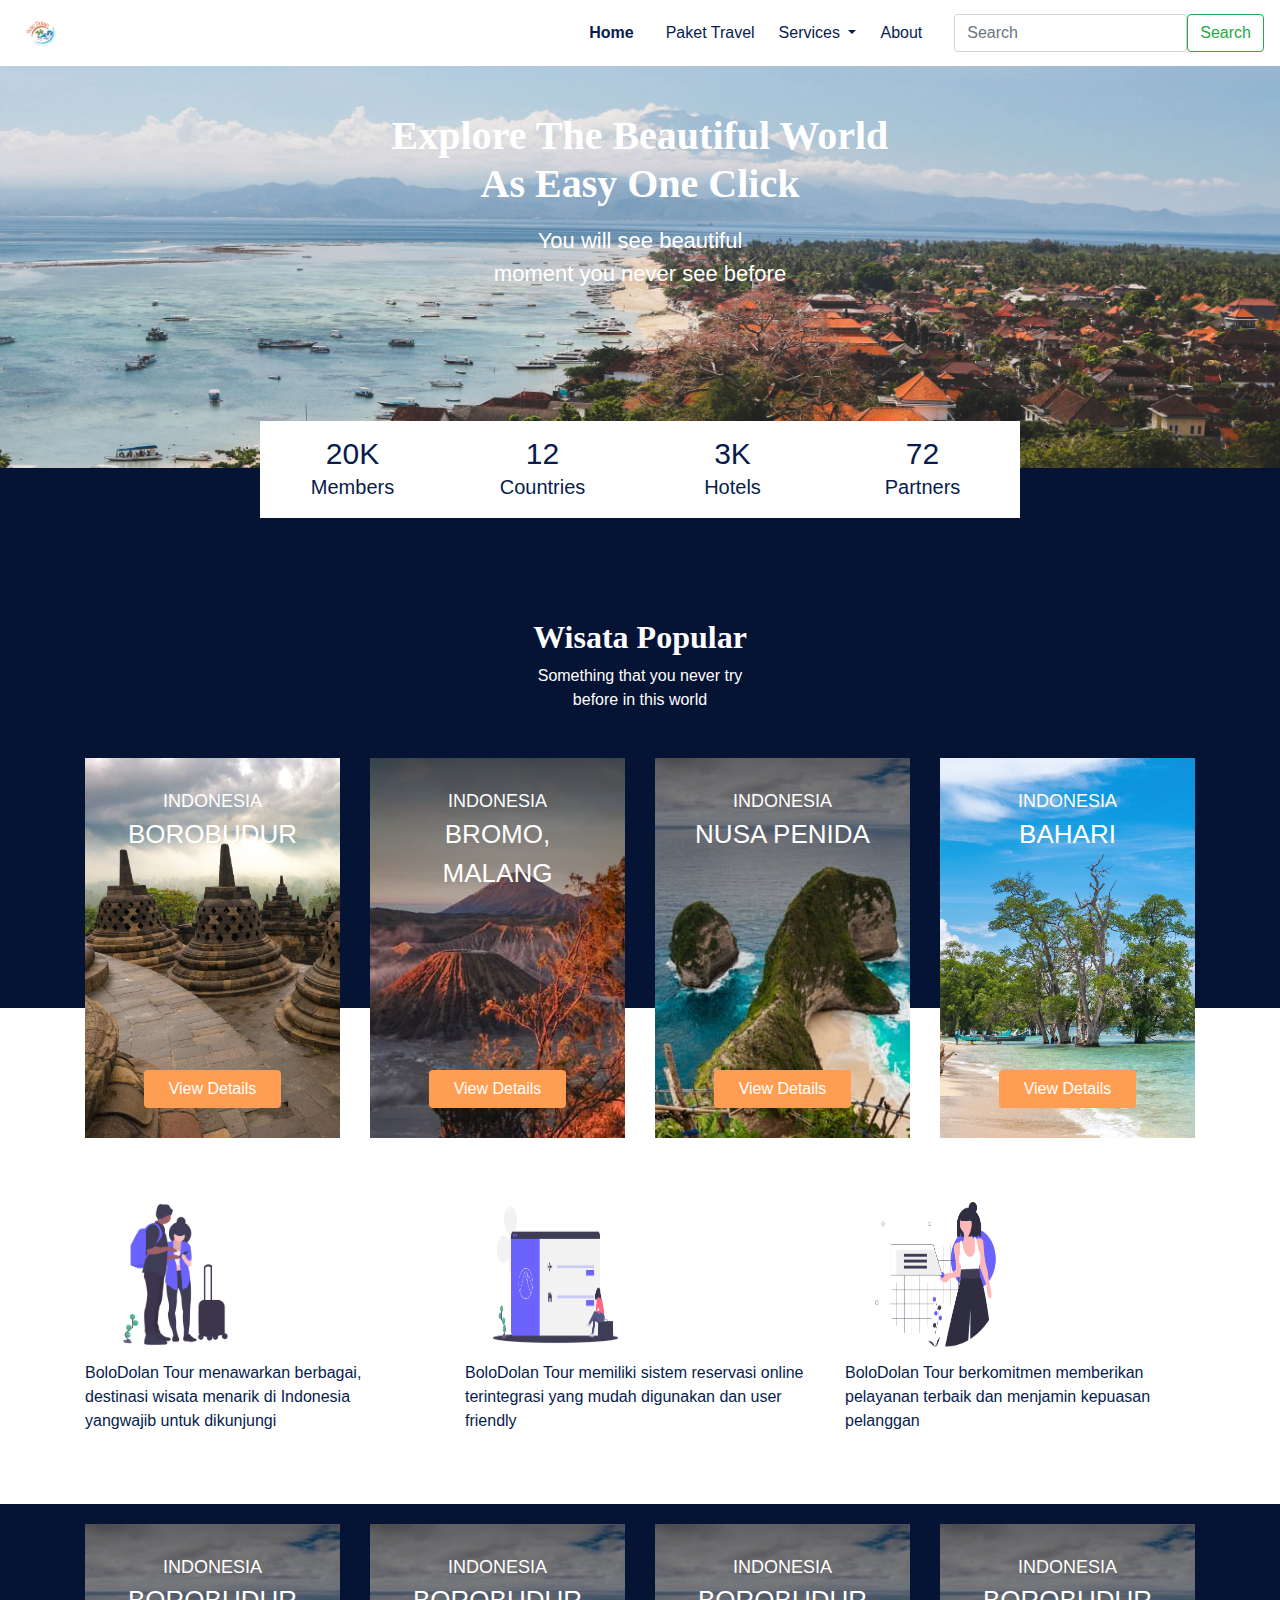
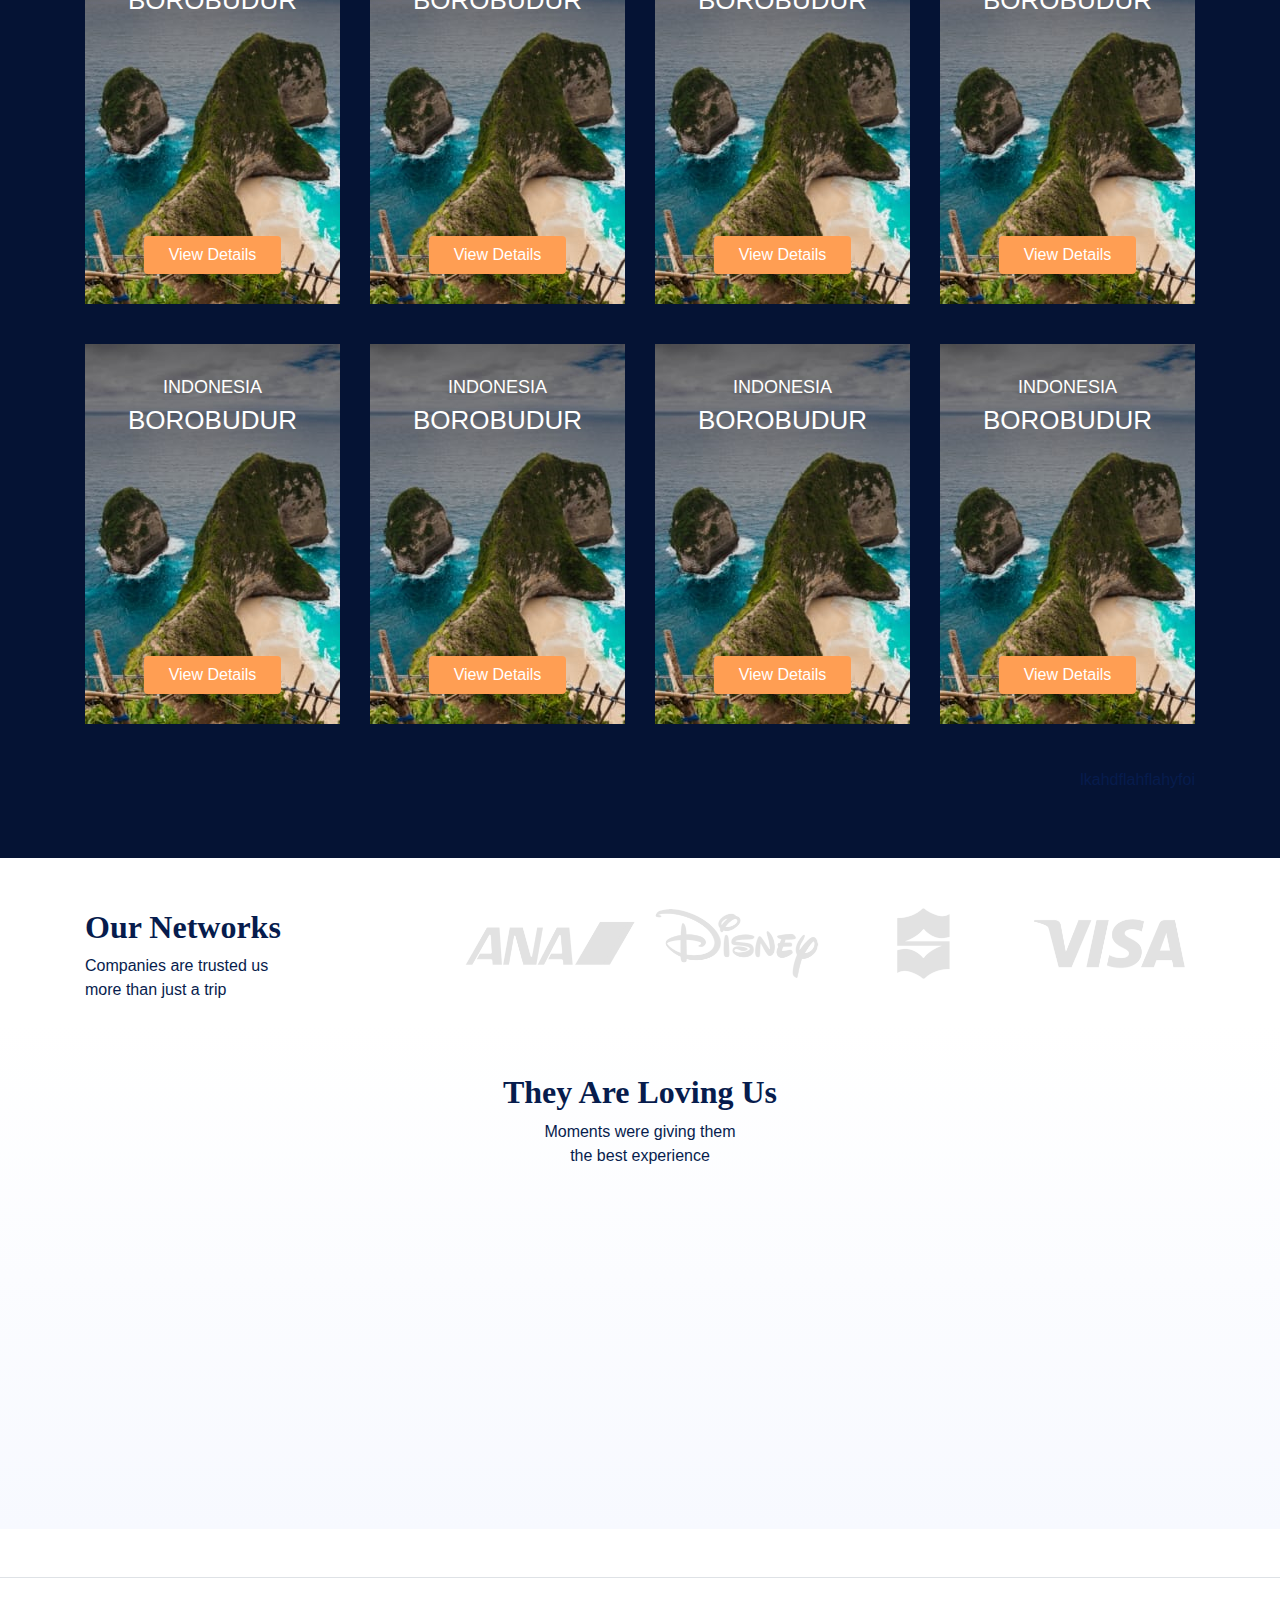
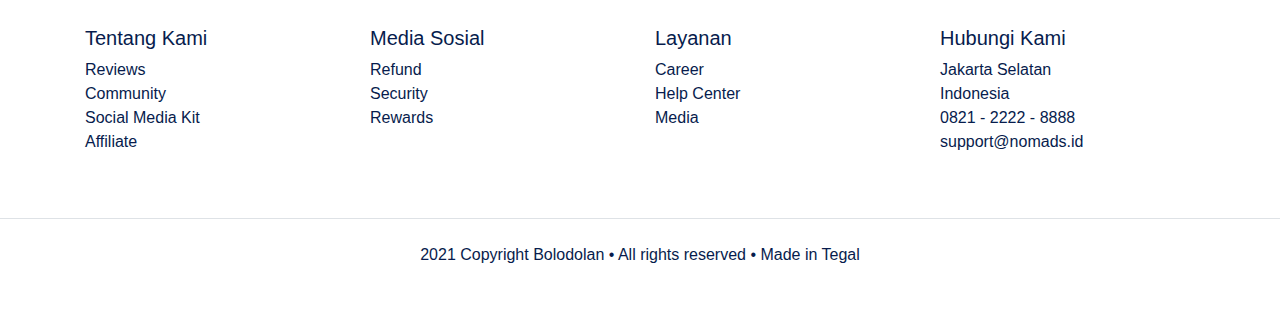
<file: index.html>
<!doctype html>
<html lang="en">

<head>
  <!-- Required meta tags -->
  <meta charset="utf-8">
  <meta name="viewport" content="width=device-width, initial-scale=1">

  <!-- Bootstrap CSS -->
  <link rel="stylesheet" href="assets/css/bootstrap.css">
  <link rel="stylesheet" href="assets/css/all.css">
  <link rel="preconnect" href="https://fonts.gstatic.com">
  <link
    href="https://fonts.googleapis.com/css2?family=Lora:wght@400;600;700&family=Montserrat:ital,wght@0,200;0,300;0,600;1,600&display=swap"
    rel="stylesheet">
  <link rel="stylesheet" href="assets/css/style.css">
  <title>Bolodolan</title>
</head>

<body>
  <!-- Awal navbar -->
  <div class="container">
    <nav class="navbar navbar-expand-lg navbar-light bg-white fixed-top">
      <a class="navbar-brand" href="index.html">
        <img src="assets/images/heri.png" alt="" />
      </a>
      <button class="navbar-toggler navbar-toggler-right" type="button" data-toggle="collapse" data-target="#navb">
        <span class="navbar-toggler-icon"></span>
      </button>

      <!-- Menu -->
      <div class="collapse navbar-collapse" id="navb">
        <ul class="navbar-nav ml-auto mr-3">
          <li class="nav-item mx-md-2">
            <a class="nav-link active" href="#">Home</a>
          </li>
          <li class="nav-item mx-md-2">
            <a class="nav-link" href="#">Paket Travel</a>
          </li>
          <li class="nav-item dropdown">
            <a class="nav-link dropdown-toggle" href="#" id="navbardrop" data-toggle="dropdown">
              Services
            </a>
            <div class="dropdown-menu">
              <a class="dropdown-item" href="tours.html">Tours</a>
              <a class="dropdown-item" href="gallery.html">Gallery</a>
              <a class="dropdown-item" href="opentrips.html">OpenTrip</a>
            </div>
          </li>
          <li class="nav-item mx-md-2">
            <a class="nav-link" href="about.html">About</a>
          </li>
        </ul>
        <form class="d-flex">
          <input class="form-control me-2" type="search" placeholder="Search" aria-label="Search">
          <button class="btn btn-outline-success" type="submit">Search</button>
        </form>
      </div>
  </div>
  </nav>
  </div>
  <!-- Akhir Naavbar -->

  <!-- Awal Header -->
  <header class="header text-center">
    <div class="container img-fluid">
    </div>
    <h1>
      Explore The Beautiful World
      <br />
      As Easy One Click
    </h1>
    <p class="mt-3">
      You will see beautiful
      <br />
      moment you never see before
    </p>
    </div>
  </header>
  <!-- Akhir Header -->

  <!-- Awal Hero -->
  <div class="container">
    <section class="section-stats row justify-content-center" id="stats">
      <div class="col-3 col-md-2 stats-detail">
        <h2 class="text-center">20K</h2>
        <p class="text-center">Members</p>
      </div>
      <div class="col-3 col-md-2 stats-detail">
        <h2 class="text-center">12</h2>
        <p class="text-center">Countries</p>
      </div>
      <div class="col-3 col-md-2 stats-detail">
        <h2 class="text-center">3K</h2>
        <p class="text-center">Hotels</p>
      </div>
      <div class="col-3 col-md-2 stats-detail">
        <h2 class="text-center">72</h2>
        <p class="text-center">Partners</p>
      </div>
    </section>
  </div>
  <section class="section-popular" id="popular">
    <div class="container">
      <div class="row">
        <div class="col text-center section-popular-heading">
          <h2>Wisata Popular</h2>
          <p>
            Something that you never try
            <br />
            before in this world
          </p>
        </div>
      </div>
    </div>
  </section>
  <section class="section-popular-content" id="popularContent">
    <div class="container">
      <div class="section-popular-travel row justify-content-center">
        <div class="col-sm-6 col-md-4 col-lg-3">
          <div class="card-travel text-center d-flex flex-column"
            style="background-image: url('assets/images/boro1.jpg');">
            <div class="travel-country">INDONESIA</div>
            <div class="travel-location">BOROBUDUR</div>
            <div class="travel-button mt-auto">
              <a href="details.html" class="btn btn-travel-details px-4">
                View Details
              </a>
            </div>
          </div>
        </div>
        <div class="col-sm-6 col-md-4 col-lg-3">
          <div class="card-travel text-center d-flex flex-column"
            style="background-image: url('assets/images/travel-2.jpg');">
            <div class="travel-country">INDONESIA</div>
            <div class="travel-location">BROMO, MALANG</div>
            <div class="travel-button mt-auto">
              <a href="details.html" class="btn btn-travel-details px-4">
                View Details
              </a>
            </div>
          </div>
        </div>
        <div class="col-sm-6 col-md-4 col-lg-3">
          <div class="card-travel text-center d-flex flex-column"
            style="background-image: url('assets/images/travel-3.jpg');">
            <div class="travel-country">INDONESIA</div>
            <div class="travel-location">NUSA PENIDA</div>
            <div class="travel-button mt-auto">
              <a href="details.html" class="btn btn-travel-details px-4">
                View Details
              </a>
            </div>
          </div>
        </div>
        <div class="col-sm-6 col-md-4 col-lg-3">
          <div class="card-travel text-center d-flex flex-column"
            style="background-image: url('assets/images/sanga.jpg');">
            <div class="travel-country">INDONESIA</div>
            <div class="travel-location">BAHARI</div>
            <div class="travel-button mt-auto">
              <a href="details.html" class="btn btn-travel-details px-4">
                View Details
              </a>
            </div>
          </div>
        </div>
      </div>
    </div>
  </section>
  <!-- Akhir Hero -->

  <!-- Awal Content -->
  <section class="section-content" id="networks">
    <div class="container">
      <div class="row justify-content-center">
        <div class="col-md-4">
          <div class="col-md-3">
            <img src="assets/images/ilustrasi/undraw_travelers_qlt1.png" alt="">
          </div>
          <p class="text-left text-sm-left">BoloDolan Tour menawarkan berbagai,<br>
            destinasi wisata menarik di Indonesia <br>
            yangwajib untuk dikunjungi</p>
        </div>

        <div class="col-md-4">
          <div class="col-md-3">
            <img src="assets/images/ilustrasi/boking.png" alt="">
          </div>
          <p class="text-left text-sm-left">BoloDolan Tour memiliki sistem
            reservasi online terintegrasi yang
            mudah digunakan dan user friendly</p>
        </div>

        <div class="col-md-4">
          <div class="col-md-3">
            <img src=" assets/images/ilustrasi/services.png" alt="">
          </div>
          <p class="text-left text-sm-left">
            BoloDolan Tour berkomitmen memberikan
            pelayanan terbaik dan menjamin
            kepuasan pelanggan</p>
        </div>

      </div>
    </div>
  </section>



  <!-- Akhir Content -->

  <!-- Awal Pilihan -->
  <section class="section-pilihan id=" popularContent">
    <div class="container">
      <div class="section-pilihan-bolo row justify-content-center">
        <div class="col-sm-6 col-md-4 col-lg-3">
          <div class="card-bolo text-center d-flex flex-column"
            style="background-image: url('assets/images/travel-3.jpg');">
            <div class="travel-country">INDONESIA</div>
            <div class="travel-location">BOROBUDUR</div>
            <div class="travel-button mt-auto">
              <a href="details.html" class="btn btn-travel-details px-4">
                View Details
              </a>
            </div>
          </div>
        </div>

        <div class="col-sm-6 col-md-4 col-lg-3">
          <div class="card-bolo text-center d-flex flex-column"
            style="background-image: url('assets/images/travel-3.jpg');">
            <div class="travel-country">INDONESIA</div>
            <div class="travel-location">BOROBUDUR</div>
            <div class="travel-button mt-auto">
              <a href="details.html" class="btn btn-travel-details px-4">
                View Details
              </a>
            </div>
          </div>
        </div>

        <div class="col-sm-6 col-md-4 col-lg-3">
          <div class="card-bolo text-center d-flex flex-column"
            style="background-image: url('assets/images/travel-3.jpg');">
            <div class="travel-country">INDONESIA</div>
            <div class="travel-location">BOROBUDUR</div>
            <div class="travel-button mt-auto">
              <a href="details.html" class="btn btn-travel-details px-4">
                View Details
              </a>
            </div>
          </div>
        </div>

        <div class="col-sm-6 col-md-4 col-lg-3">
          <div class="card-bolo text-center d-flex flex-column"
            style="background-image: url('assets/images/travel-3.jpg');">
            <div class="travel-country">INDONESIA</div>
            <div class="travel-location">BOROBUDUR</div>
            <div class="travel-button mt-auto">
              <a href="details.html" class="btn btn-travel-details px-4">
                View Details
              </a>
            </div>
          </div>
        </div>

        <div class="col-sm-6 col-md-4 col-lg-3">
          <div class="card-bolo text-center d-flex flex-column"
            style="background-image: url('assets/images/travel-3.jpg');">
            <div class="travel-country">INDONESIA</div>
            <div class="travel-location">BOROBUDUR</div>
            <div class="travel-button mt-auto">
              <a href="details.html" class="btn btn-travel-details px-4">
                View Details
              </a>
            </div>
          </div>
        </div>

        <div class="col-sm-6 col-md-4 col-lg-3">
          <div class="card-bolo text-center d-flex flex-column"
            style="background-image: url('assets/images/travel-3.jpg');">
            <div class="travel-country">INDONESIA</div>
            <div class="travel-location">BOROBUDUR</div>
            <div class="travel-button mt-auto">
              <a href="details.html" class="btn btn-travel-details px-4">
                View Details
              </a>
            </div>
          </div>
        </div>

        <div class="col-sm-6 col-md-4 col-lg-3">
          <div class="card-bolo text-center d-flex flex-column"
            style="background-image: url('assets/images/travel-3.jpg');">
            <div class="travel-country">INDONESIA</div>
            <div class="travel-location">BOROBUDUR</div>
            <div class="travel-button mt-auto">
              <a href="details.html" class="btn btn-travel-details px-4">
                View Details
              </a>
            </div>
          </div>
        </div>

        <div class="col-sm-6 col-md-4 col-lg-3">
          <div class="card-bolo text-center d-flex flex-column"
            style="background-image: url('assets/images/travel-3.jpg');">
            <div class="travel-country">INDONESIA</div>
            <div class="travel-location">BOROBUDUR</div>
            <div class="travel-button mt-auto">
              <a href="details.html" class="btn btn-travel-details px-4">
                View Details
              </a>
            </div>
          </div>
        </div>
      </div>
      <div class="text-right"> <br>
        <p>lkahdflahflahyfoi</p>
      </div>
    </div>
    </div>
  </section>

  <!-- Akhir Pilihan -->

  <!-- Hero Bawah awal -->
  <section class="section-networks" id="networks">
    <div class="container">
      <div class="row">
        <div class="col-md-4">
          <h2>Our Networks</h2>
          <p>
            Companies are trusted us
            <br />
            more than just a trip
          </p>
        </div>
        <div class="col-md-8 text-center">
          <img src="assets/images/partner@2x.png" class="img-patner" />
        </div>
      </div>
    </div>
  </section>
  <section class="section-testimonials-heading" id="testimonialsHeading">
    <div class="container">
      <div class="row">
        <div class="col text-center">
          <h2>They Are Loving Us</h2>
          <p>
            Moments were giving them
            <br />
            the best experience
          </p>
        </div>
      </div>
    </div>
  </section>
  <!-- Hero Bawah Akhir -->

  <!-- Awalan Footer -->
  <footer class="section-footer mt-5 mb-4 border-top">
    <div class="container pt-5 pb-5">
      <div class="row justify-content-center">
        <div class="col-12">
          <div class="row">
            <div class="col-12">
              <div class="row">
                <div class="col-12 col-lg-3">
                  <h5>Tentang Kami</h5>
                  <ul class="list-unstyled">
                    <li>
                      <a href="#">Reviews</a>
                    </li>
                    <li>
                      <a href="#">Community</a>
                    </li>
                    <li>
                      <a href="#">Social Media Kit</a>
                    </li>
                    <li>
                      <a href="#">Affiliate</a>
                    </li>
                  </ul>
                </div>
                <div class="col-12 col-lg-3">
                  <h5>Media Sosial</h5>
                  <ul class="list-unstyled">
                    <li><a href="#">Refund</a></li>
                    <li><a href="#">Security</a></li>
                    <li><a href="#">Rewards</a></li>
                  </ul>
                </div>
                <div class="col-12 col-lg-3">
                  <h5>Layanan</h5>
                  <ul class="list-unstyled">
                    <li><a href="#">Career</a></li>
                    <li><a href="#">Help Center</a></li>
                    <li><a href="#">Media</a></li>
                  </ul>
                </div>
                <div class="col-12 col-lg-3">
                  <h5>Hubungi Kami</h5>
                  <ul class="list-unstyled">
                    <li>Jakarta Selatan</li>
                    <li>Indonesia</li>
                    <li>0821 - 2222 - 8888</li>
                    <li>support@nomads.id</li>
                  </ul>
                </div>
              </div>
            </div>
          </div>
        </div>
      </div>
    </div>
    <div class="container-fluid">
      <div class="row border-top justify-content-center align-items-center pt-4">
        <div class="col-auto text-gray-500 font-weight-light">
          2021 Copyright Bolodolan • All rights reserved • Made in Tegal
        </div>
      </div>
    </div>
  </footer>
  <!--Akhiran Footer -->


  <script src="assets/js/jquery-3.5.1.min.js"></script>
  <script src="assets/js/popper.min.js"></script>
  <script src="assets/js/bootstrap.js"></script>
  <script src="assets/js/all.js"></script>
</body>

</html>
</file>
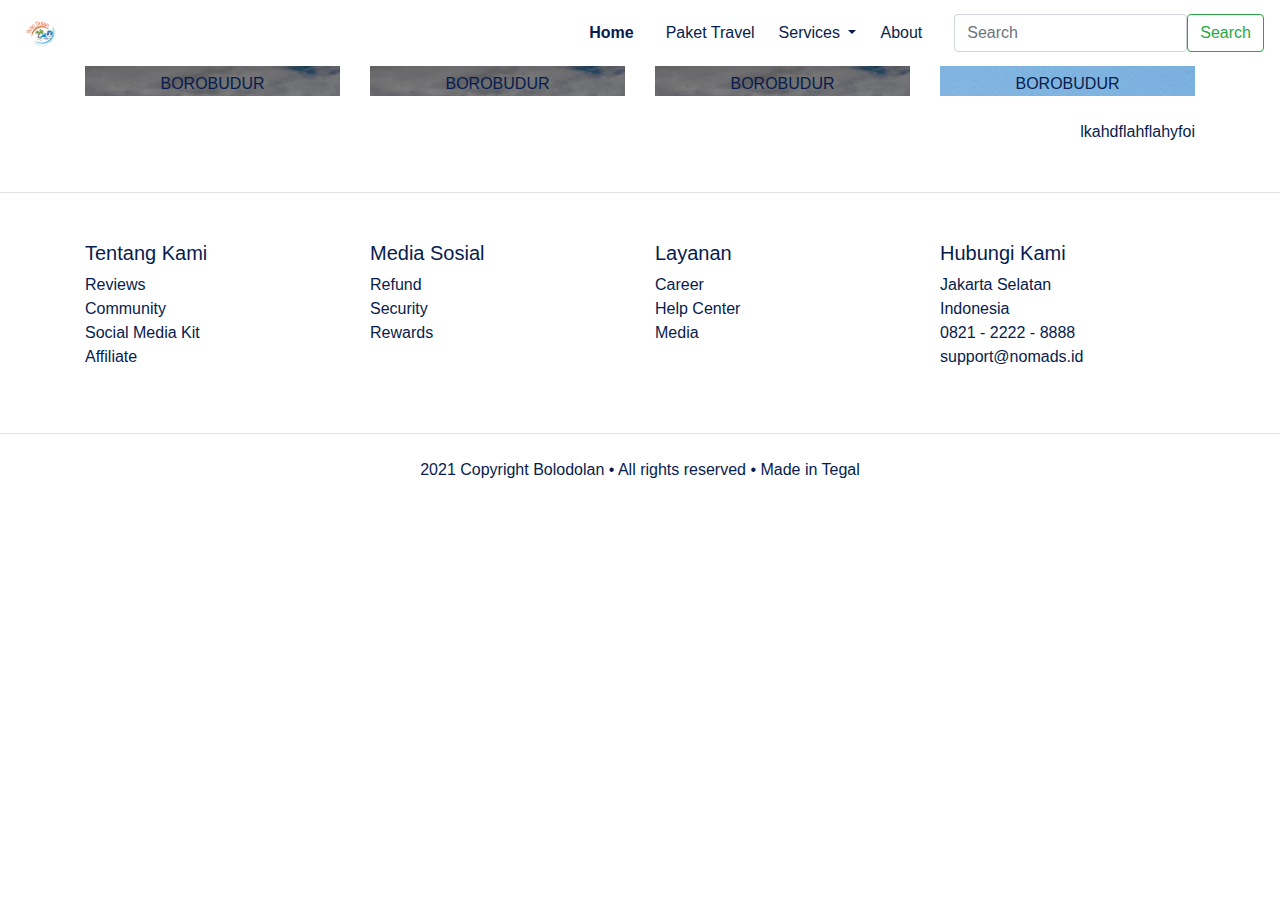
<file: gallery.html>
<!DOCTYPE html>
<html lang="en">

<head>
  <meta charset="UTF-8">
  <meta name="viewport" content="width=device-width, initial-scale=1.0">
  <title>Gallery</title>
  <link rel="stylesheet" href="assets/css/bootstrap.css">
  <link rel="stylesheet" href="assets/css/all.css">
  <link rel="preconnect" href="https://fonts.gstatic.com">
  <link
    href="https://fonts.googleapis.com/css2?family=Lora:wght@400;600;700&family=Montserrat:ital,wght@0,200;0,300;0,600;1,600&display=swap"
    rel="stylesheet">
  <link rel="stylesheet" href="assets/css/style.css">
</head>

<body>
  <!-- Awal navbar -->
  <div class="container">
    <nav class="navbar navbar-expand-lg navbar-light bg-white fixed-top">
      <a class="navbar-brand" href="index.html">
        <img src="assets/images/heri.png" alt="" />
      </a>
      <button class="navbar-toggler navbar-toggler-right" type="button" data-toggle="collapse" data-target="#navb">
        <span class="navbar-toggler-icon"></span>
      </button>

      <!-- Menu -->
      <div class="collapse navbar-collapse" id="navb">
        <ul class="navbar-nav ml-auto mr-3">
          <li class="nav-item mx-md-2">
            <a class="nav-link active" href="index.html">Home</a>
          </li>
          <li class="nav-item mx-md-2">
            <a class="nav-link" href="paket.html">Paket Travel</a>
          </li>
          <li class="nav-item dropdown">
            <a class="nav-link dropdown-toggle" href="#" id="navbardrop" data-toggle="dropdown">
              Services
            </a>
            <div class="dropdown-menu">
              <a class="dropdown-item" href="tours.html">Tours</a>
              <a class="dropdown-item" href="gallery.html">Gallery</a>
              <a class="dropdown-item" href="opentrips.html">OpenTrip</a>
            </div>
          </li>
          <li class="nav-item mx-md-2">
            <a class="nav-link" href="about.html">About</a>
          </li>
        </ul>
        <form class="d-flex">
          <input class="form-control me-2" type="search" placeholder="Search" aria-label="Search">
          <button class="btn btn-outline-success" type="submit">Search</button>
        </form>
      </div>
  </div>
  </nav>
  </div>
  <!-- Akhir Naavbar -->

  <!-- Awal Gallery -->
  <main>
    <section class="testimoni">
      <div class="container">
        <div class="section-pilihan-bolo row justify-content-center">
          <div class="col-sm-6 col-md-4 col-lg-3">
            <div class="card-bolo text-center d-flex flex-column"
              style="background-image: url('assets/images/travel-3.jpg');">
              <div class="travel-country">INDONESIA</div>
              <div class="travel-location">BOROBUDUR</div>
              <!-- <div class="travel-button mt-auto">
                <a href="details.html" class="btn btn-travel-details px-4">
                  View Details
                </a>
              </div> -->
            </div>
          </div>

          <div class="col-sm-6 col-md-4 col-lg-3">
            <div class="card-bolo text-center d-flex flex-column"
              style="background-image: url('assets/images/travel-3.jpg');">
              <div class="travel-country">INDONESIA</div>
              <div class="travel-location">BOROBUDUR</div>
              <!-- <div class="travel-button mt-auto">
                <a href="details.html" class="btn btn-travel-details px-4">
                  View Details
                </a>
              </div> -->
            </div>
          </div>

          <div class="col-sm-6 col-md-4 col-lg-3">
            <div class="card-bolo text-center d-flex flex-column"
              style="background-image: url('assets/images/travel-3.jpg');">
              <div class="travel-country">INDONESIA</div>
              <div class="travel-location">BOROBUDUR</div>
              <!-- <div class="travel-button mt-auto">
                <a href="details.html" class="btn btn-travel-details px-4">
                  View Details
                </a>
              </div> -->
            </div>
          </div>

          <div class="col-sm-6 col-md-4 col-lg-3">
            <div class="card-bolo text-center d-flex flex-column"
              style="background-image: url('assets/images/travel-3.jpg');">
              <div class="travel-country">INDONESIA</div>
              <div class="travel-location">BOROBUDUR</div>
              <!-- <div class="travel-button mt-auto">
                <a href="details.html" class="btn btn-travel-details px-4">
                  View Details
                </a>
              </div> -->
            </div>
          </div>

          <div class="col-sm-6 col-md-4 col-lg-3">
            <div class="card-bolo text-center d-flex flex-column"
              style="background-image: url('assets/images/travel-3.jpg');">
              <div class="travel-country">INDONESIA</div>
              <div class="travel-location">BOROBUDUR</div>
              <!-- <div class="travel-button mt-auto">
                <a href="details.html" class="btn btn-travel-details px-4">
                  View Details
                </a>
              </div> -->
            </div>
          </div>

          <div class="col-sm-6 col-md-4 col-lg-3">
            <div class="card-bolo text-center d-flex flex-column"
              style="background-image: url('assets/images/travel-3.jpg');">
              <div class="travel-country">INDONESIA</div>
              <div class="travel-location">BOROBUDUR</div>
              <!-- <div class="travel-button mt-auto">
                <a href="details.html" class="btn btn-travel-details px-4">
                  View Details
                </a>
              </div> -->
            </div>
          </div>

          <div class="col-sm-6 col-md-4 col-lg-3">
            <div class="card-bolo text-center d-flex flex-column"
              style="background-image: url('assets/images/travel-3.jpg');">
              <div class="travel-country">INDONESIA</div>
              <div class="travel-location">BOROBUDUR</div>
              <!-- <div class="travel-button mt-auto">
                <a href="details.html" class="btn btn-travel-details px-4">
                  View Details
                </a>
              </div> -->
            </div>
          </div>

          <div class="col-sm-6 col-md-4 col-lg-3">
            <div class="card-bolo text-center d-flex flex-column"
              style="background-image: url('assets/images/dua.jpg');">
              <div class="travel-country">INDONESIA</div>
              <div class="travel-location">BOROBUDUR</div>
              <!-- <div class="travel-button mt-auto">
                <a href="details.html" class="btn btn-travel-details px-4">
                  View Details
                </a>
              </div> -->
            </div>
          </div>
        </div>
        <div class="text-right"> <br>
          <p>lkahdflahflahyfoi</p>
        </div>
      </div>
      </div>
    </section>
  </main>
  <!-- Akhir Gallery -->

  <!-- Awalan Footer -->
  <footer class="section-footer mt-5 mb-4 border-top">
    <div class="container pt-5 pb-5">
      <div class="row justify-content-center">
        <div class="col-12">
          <div class="row">
            <div class="col-12">
              <div class="row">
                <div class="col-12 col-lg-3">
                  <h5>Tentang Kami</h5>
                  <ul class="list-unstyled">
                    <li>
                      <a href="#">Reviews</a>
                    </li>
                    <li>
                      <a href="#">Community</a>
                    </li>
                    <li>
                      <a href="#">Social Media Kit</a>
                    </li>
                    <li>
                      <a href="#">Affiliate</a>
                    </li>
                  </ul>
                </div>
                <div class="col-12 col-lg-3">
                  <h5>Media Sosial</h5>
                  <ul class="list-unstyled">
                    <li><a href="#">Refund</a></li>
                    <li><a href="#">Security</a></li>
                    <li><a href="#">Rewards</a></li>
                  </ul>
                </div>
                <div class="col-12 col-lg-3">
                  <h5>Layanan</h5>
                  <ul class="list-unstyled">
                    <li><a href="#">Career</a></li>
                    <li><a href="#">Help Center</a></li>
                    <li><a href="#">Media</a></li>
                  </ul>
                </div>
                <div class="col-12 col-lg-3">
                  <h5>Hubungi Kami</h5>
                  <ul class="list-unstyled">
                    <li>Jakarta Selatan</li>
                    <li>Indonesia</li>
                    <li>0821 - 2222 - 8888</li>
                    <li>support@nomads.id</li>
                  </ul>
                </div>
              </div>
            </div>
          </div>
        </div>
      </div>
    </div>
    <div class="container-fluid">
      <div class="row border-top justify-content-center align-items-center pt-4">
        <div class="col-auto text-gray-500 font-weight-light">
          2021 Copyright Bolodolan • All rights reserved • Made in Tegal
        </div>
      </div>
    </div>
  </footer>
  <!--Akhiran Footer -->

  <script src="assets/js/jquery-3.5.1.min.js"></script>
  <script src="assets/js/popper.min.js"></script>
  <script src="assets/js/bootstrap.js"></script>
  <script src="assets/js/all.js"></script>

</body>

</html>
</file>
<file: assets/css/style.css>
body {
  background-color: #fff;
  font-family: 'Assistant', sans-serif;
  color: #071C4D;
}

.navbar-brand img {
  max-height: 40px;
}

.btn-navbar-right {
  margin-top: -10px !important;
  margin-bottom: -8px !important;
  margin-right: -18px !important;
  height: 70px;
  border-radius: 0;
}

.navbar-light .navbar-nav .nav-link {
  color: #071C4D;
}

.navbar-light .navbar-nav .nav-link.active {
  font-weight: bold;
  color: #071C4D !important;
}

.btn-login {
  background-color: #071C4D;
  color: #fff;
}

.btn-login:hover {
  color: #fff;
}

header {
  margin-top: -68px;
  padding: 180px 0 165px;
  background-image: url("../images/jermy.jpg");
  background-size: cover;
}

header h1,
header p {
  color: #fff;
}

header h1 {
  font-family: 'Playfair Display', serif;
  font-weight: bold;
}

header p {
  font-size: 22px;
}

header .btn-get-started {
  background-color: #FF9E53;
  color: #fff;
}

header .btn-get-started:hover {
  color: #fff;
}

.section-stats {
  margin-top: -50px;
}

.section-stats .stats-detail {
  padding-top: 15px;
  background: #fff;
  padding-left: 10px;
}

.section-stats h2 {
  font-size: 30px;
  margin-bottom: 0;
}

.section-stats p {
  font-size: 20px;
  font-weight: lighter;
}

.section-popular {
  min-height: 540px;
  background: #051334;
  margin-top: -50px;
  margin-bottom: -250px;

  /* min-height: 540px;
  background: #051334;
  margin-top: 450px;
  margin-bottom: 250px;
  padding-bottom: 50px; */
}

.section-popular .section-popular-heading {
  margin-top: 150px;
}

.section-popular .section-popular-heading h2,
.section-popular .section-popular-heading p {
  color: #fff;
}

.section-popular .section-popular-heading h2 {
  font-family: 'Playfair Display', serif;
  font-weight: bold;
}

/* hero pilihan */
.section-popular-content .section-popular-travel .card-travel {
  min-height: 380px;
  background: #fff;
  color: #fff;
  padding: 30px;
  background-size: cover;
  margin-bottom: 20px;
}

.section-popular-content .section-popular-travel .card-travel .travel-country {
  font-size: 18px;
  color: #fff;
}

.section-popular-content .section-popular-travel .card-travel .travel-location {
  font-size: 26px;
  color: #fff;
}

.section-popular-content .section-popular-travel .card-travel .travel-button .btn-travel-details {
  background-color: #FF9E53;
  color: #fff;
}

.section-popular-content .section-popular-travel .card-travel .travel-button .btn-travel-details:hover {
  color: #fff;
}

/* akhir Hero Pilihan */



.section-testimonials-heading {
  background: -webkit-gradient(linear, left top, left bottom, from(#fff), to(#f7f9ff));
  background: linear-gradient(#fff 0%, #f7f9ff 100%);
  padding-top: 50px;
  min-height: 506px;
}

.section-testimonials-heading h2 {
  font-family: 'Playfair Display', serif;
  font-weight: bold;
}

.section-testimonials-content {
  margin-top: -300px;
  padding-bottom: 50px;
}

.section-testimonials-content .card-testimonial {
  padding: 40px 20px 10px;
  border-radius: 11px;
  margin-bottom: 20px;
}

.section-testimonials-content .card-testimonial .testimonial-content {
  min-height: 380px;
}

.section-testimonials-content .card-testimonial h3 {
  font-size: 22px;
}

.section-testimonials-content .card-testimonial .testimonials {
  font-size: 26px;
  text-align: center;
  color: #6e6e6e;
  font-weight: 200;
}

.section-testimonials-content .card-testimonial .trip-to {
  font-weight: normal;
  font-size: 22px;
  color: #6e6e6e;
}

.section-testimonials-content .card-testimonial hr {
  margin-left: -20px;
  margin-right: -20px;
}

.section-testimonials-content .btn-get-started {
  background-color: #FF9E53;
  color: #fff;
}

.section-testimonials-content .btn-get-started:hover {
  color: #fff;
}

.section-testimonials-content .btn-need-help {
  background-color: #F2F2F2;
  color: #C3C3C3;
}

.section-testimonials-content .btn-need-help:hover {
  color: #C3C3C3;
}

.section-footer a {
  color: #071c4d;
}

.section-details-header {
  min-height: 310px;
  background: #e4e6eb;
  margin-top: -68px;
}

.section-details-content {
  margin-top: -210px;
  min-height: 100vh;
}

.section-details-content .breadcrumb {
  background-color: transparent;
  padding: 0;
  margin-bottom: 30px;
}

.section-details-content .breadcrumb-item.active {
  font-weight: bold;
  color: #071C4D;
}

.section-details-content .card-details {
  padding: 30px;
  border-radius: 11px;
}

.section-details-content .card-details .trip-informations th {
  font-weight: 300;
  font-size: 18px;
  color: #071c4d;
}

.section-details-content .card-details .trip-informations td {
  font-weight: 300;
  font-size: 18px;
  color: #b1b1b1;
}

.section-details-content .card-details .trip-informations .text-blue {
  color: #071C4D;
  font-weight: bold;
}

.section-details-content .card-details .trip-informations .text-orange {
  color: #FF9E53;
  font-weight: bold;
}

.section-details-content .card-details h1 {
  font-size: 26px;
}

.section-details-content .card-details h2 {
  font-size: 20px;
}

.section-details-content .card-details p {
  font-size: 18px;
  color: #b1b1b1;
}

.section-details-content .card-details .payment-instructions {
  font-weight: 300;
  font-size: 14px;
  color: #b1b1b1;
}

.section-details-content .card-details .disclaimer {
  font-weight: 300;
  font-size: 14px;
  color: #b1b1b1;
}

.section-details-content .card-right {
  border-bottom-left-radius: 0;
  border-bottom-right-radius: 0;
  border-bottom: none;
}

.section-details-content .gallery .xzoom-container {
  display: block;
}

.section-details-content .gallery .xzoom-container .xzoom {
  width: 100%;
  -webkit-box-shadow: none;
  box-shadow: none;
  margin-bottom: 10px;
}

.section-details-content .gallery .xzoom-container .xactive {
  border: 2px solid #1abc9c;
  -webkit-box-shadow: none;
  box-shadow: none;
}

.section-details-content .features {
  margin-top: 20px;
}

.section-details-content .features h3 {
  font-size: 18px;
  color: #071c4d;
  margin-bottom: 0;
}

.section-details-content .features p {
  margin-bottom: 0;
}

.section-details-content .features .description {
  margin-left: 10px;
  overflow: hidden;
  float: left;
}

.section-details-content .features .features-image {
  width: 45px;
  height: 45px;
  float: left;
}

.section-details-content .join-container {
  margin-top: -16px;
}

.section-details-content .btn-join-now {
  background-color: #FF9E53;
  color: #fff;
  border-radius: 0;
}

.section-details-content .btn-join-now:hover {
  color: #fff;
}

.section-details-content .bank .bank-item h3 {
  font-size: 18px;
  color: #071c4d;
  margin-bottom: 0;
}

.section-details-content .bank .bank-item p {
  margin-bottom: 0;
}

.section-details-content .bank .bank-item .description {
  margin-left: 10px;
  overflow: hidden;
  float: left;
}

.section-details-content .bank .bank-item .description p {
  font-family: Assistant;
  font-weight: normal;
  font-size: 16px;
  text-align: left;
  color: #071c4d;
}

.section-details-content .bank .bank-item .bank-image {
  width: 45px;
  height: 45px;
  float: left;
}

.section-details-content .btn-add-now {
  background-color: #071C4D;
  color: #fff;
}

.section-details-content .btn-add-now:hover {
  color: #fff;
}

.section-details-content .input-group-text {
  background-color: transparent;
}

.section-details-content h3 {
  font-weight: 400;
  font-size: 14px;
  color: #071c4d;
}

.section-details-content .gj-datepicker .datepicker {
  border-right: 0;
}

.section-details-content .gj-datepicker .input-group-append .btn {
  padding-right: 30px;
}

.section-content {
  background-color: #fff;
  margin-top: 30px;
  padding-bottom: 5px;
  text-align: right;
  margin-bottom: 50px;
}

.section-content img {
  width: 151px;
  height: 173px;
  left: 122px;
}

.section-pilihan {
  min-height: 540px;
  background: #051334;
  margin-top: 10px;
  margin-bottom: 250px;
  padding-bottom: 50px;

}

.section-pilihan .section-pilihan-bolo .card-bolo {
  min-height: 380px;
  background: #fff;
  color: #fff;
  padding: 30px;
  background-size: cover;
  margin-bottom: 20px;
  margin-top: 20px;
}

.section-pilihan .section-pilihan-bolo .card-bolo .travel-country {
  font-size: 18px;
  color: #fff;
}

.section-pilihan .section-pilihan-bolo .card-bolo .travel-location {
  font-size: 26px;
  color: #fff;
}

.section-pilihan .section-pilihan-bolo .card-bolo .travel-button .btn-travel-details {
  background-color: #FF9E53;
  color: #fff;
}

.section-pilihan .section-pilihan-bolo .card-bolo .travel-button .btn-travel-details:hover {
  color: #fff;
}

.section-networks {
  background-color: #fff;
  margin-top: -200px;
  padding-bottom: 5px;
}

.section-networks h2 {
  font-family: 'Playfair Display', serif;
  font-weight: bold;
}

.section-networks img {
  max-width: 100%;
}
</file>
